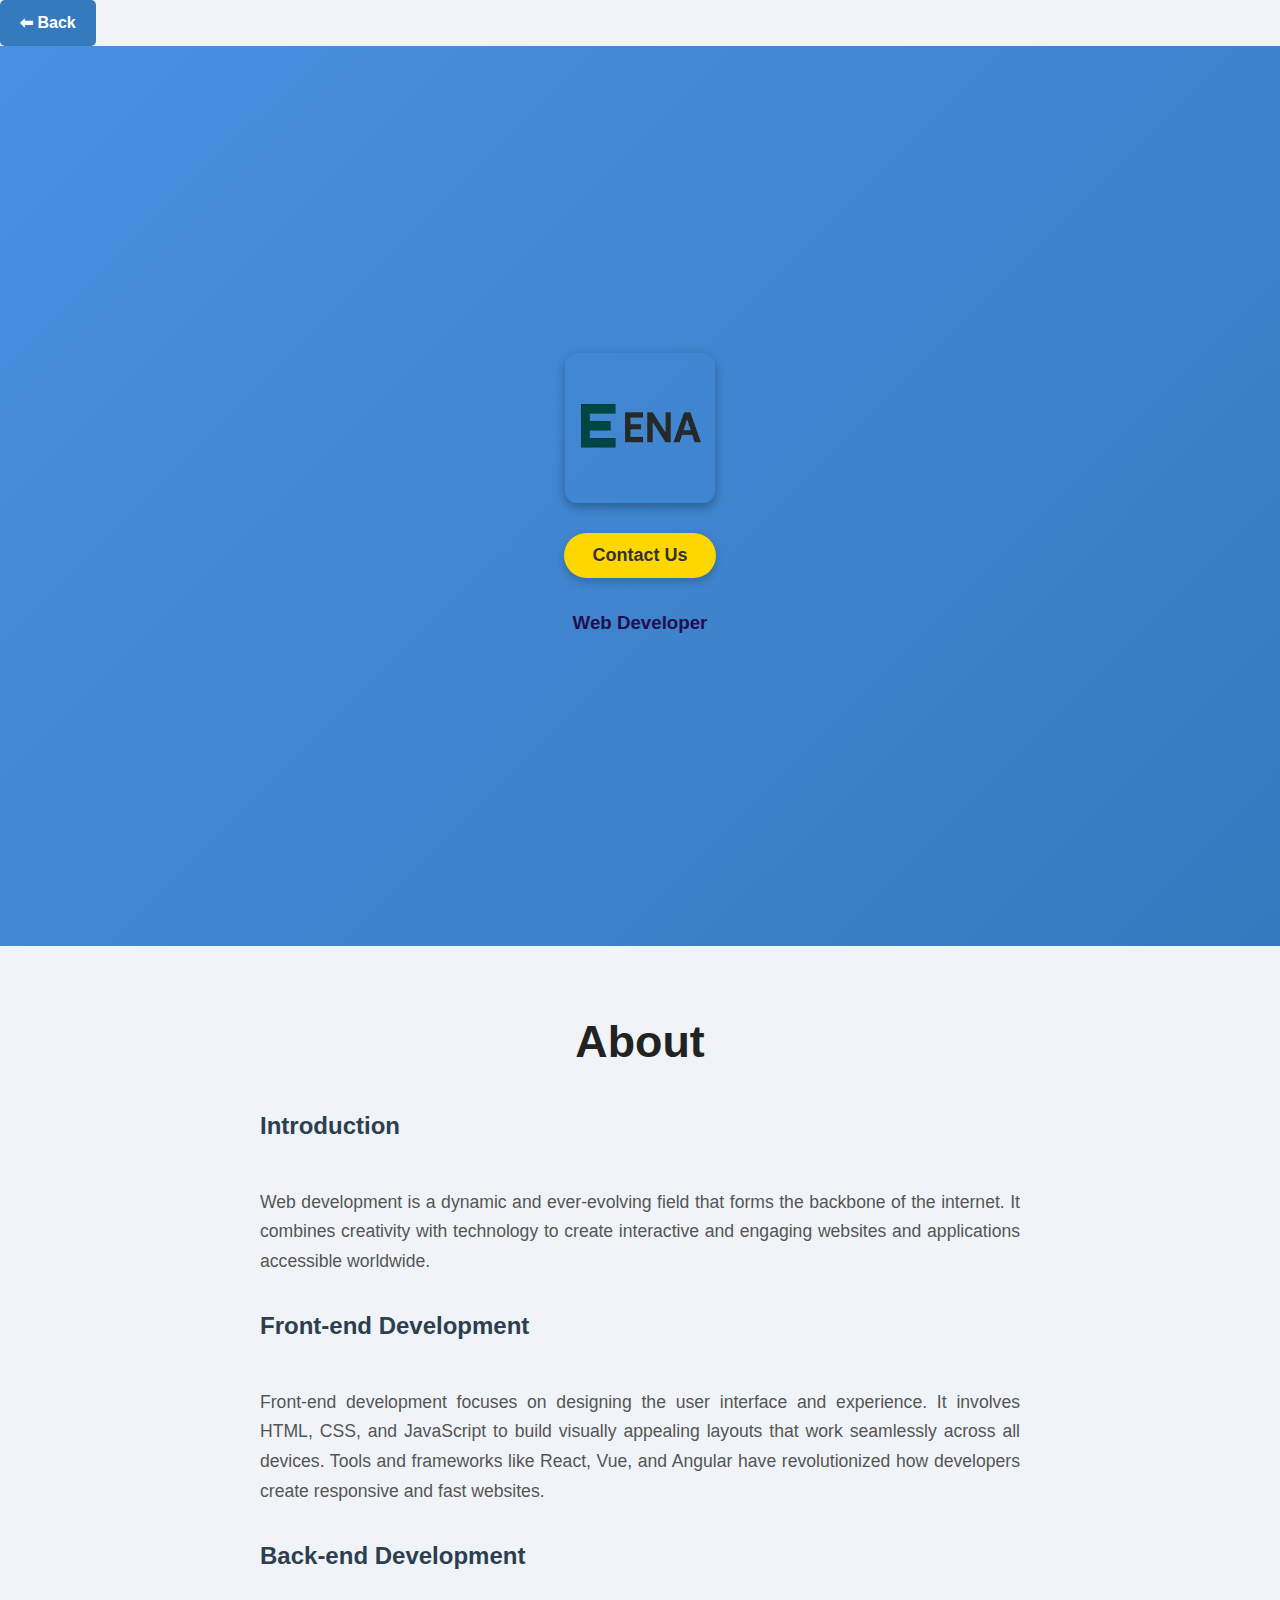
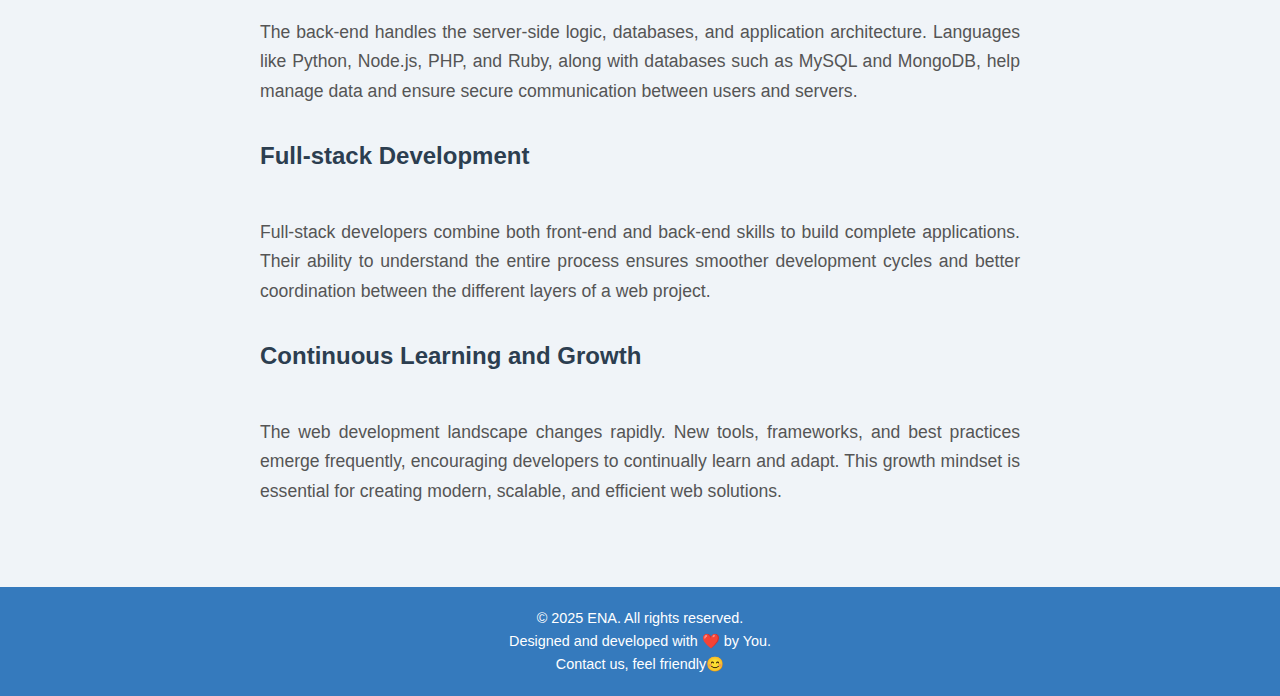
<file: ena.html>
<!DOCTYPE html>
<html lang="en">
<head>
  <meta charset="UTF-8" />
  <meta name="viewport" content="width=device-width, initial-scale=1" />
  <title>Simple Page</title>
  <style>
    /* Basic Reset */
    * {
      margin: 0;
      padding: 0;
      box-sizing: border-box;
    }
    body {
      font-family: Arial, sans-serif;
      line-height: 1.6;
      background: #f0f4f8;
      color: #333;
    }
    /* Close Button */
    .close-btn {
      position: fixed;
      top: 15px;
      right: 15px;
      background: rgba(0, 0, 0, 0.6);
      color: white;
      border: none;
      font-size: 20px;
      font-weight: bold;
      width: 35px;
      height: 35px;
      border-radius: 50%;
      cursor: pointer;
      display: flex;
      align-items: center;
      justify-content: center;
      transition: background 0.3s ease;
      z-index: 9999;
    }
    .close-btn:hover {
      background: rgba(0, 0, 0, 0.8);
    }

    /* Hero Section */
    .hero {
      background: linear-gradient(135deg, #4a90e2, #357ABD);
      height: 100vh;
      display: flex;
      flex-direction: column;
      justify-content: center;
      align-items: center;
      color: white;
      text-align: center;
      padding: 20px;
    }
    .hero img {
      max-width: 150px;
      width: 100%;
      height: auto;
      margin-bottom: 30px;
      border-radius: 12px;
      box-shadow: 0 4px 10px rgba(0,0,0,0.3);
    }
    .btn-contact {
      background-color: #ffd700;
      color: #333;
      border: none;
      padding: 12px 28px;
      font-size: 18px;
      font-weight: bold;
      border-radius: 30px;
      cursor: pointer;
      transition: background-color 0.3s ease;
      box-shadow: 0 4px 8px rgba(0,0,0,0.2);
    }
    .btn-contact:hover {
      background-color: #e6c200;
    }

    /* About Section */
    .about {
      max-width: 800px;
      margin: 60px auto 80px;
      padding: 0 20px;
    }
    .about h2 {
      font-size: 2.8rem;
      margin-bottom: 20px;
      color: #222;
      text-align: center;
    }
    .about p {
      font-size: 1.1rem;
      color: #555;
      line-height: 1.7;
      text-align: justify;
      white-space: pre-line;
    }

    /* Responsive */
    @media (max-width: 600px) {
      .hero img {
        max-width: 120px;
        margin-bottom: 20px;
      }
      .btn-contact {
        font-size: 16px;
        padding: 10px 24px;
      }
      .about h2 {
        font-size: 2rem;
      }
      .about p {
        font-size: 1rem;
      }
    }
    .about h3 {
      font-size: 1.5rem;
      margin-top: 30px;
      margin-bottom: 12px;
      color: #2c3e50;
    }
    footer {
      background-color: #357ABD; 
      color: white;
      padding: 20px 0;
      text-align: center;
      font-size: 0.9rem;
      margin-top: 60px;
    }
    .footer-container {
      max-width: 800px;
      margin: 0 auto;
      padding: 0 20px;
    }
    .back-btn {
    display: inline-block;
    padding: 10px 20px;
    background-color: #357ABD;
    color: #fff;
    text-decoration: none;
    border-radius: 5px;
    font-weight: bold;
    transition: background-color 0.3s ease;
}

.back-btn:hover {
    background-color: #e63e3e;
}

  </style>
</head>
<body>

 <!-- Close Button -->
  <a href="waqid.html" class="back-btn">⬅ Back</a>

  <section class="hero">
    <img src="2e308efd-1b28-4c93-b03c-015e98a25d7c-removebg-preview.png" alt="Logo" />
    <a href="https://wa.me/923555298692" target="_blank" rel="noopener noreferrer">
      <button class="btn-contact">Contact Us</button>
    </a>
    <h3 style="text-align: center; color: #230e4e; padding-top: 30px;">Web Developer</h3>
    
  </section>

  <section class="about">
    <h2>About</h2>
    <h3>Introduction</h3>
    <p>
      Web development is a dynamic and ever-evolving field that forms the backbone of the internet. It combines creativity with technology to create interactive and engaging websites and applications accessible worldwide.
    </p>
    <h3>Front-end Development</h3>
    <p>
      Front-end development focuses on designing the user interface and experience. It involves HTML, CSS, and JavaScript to build visually appealing layouts that work seamlessly across all devices. Tools and frameworks like React, Vue, and Angular have revolutionized how developers create responsive and fast websites.
    </p>
    <h3>Back-end Development</h3>
    <p>
      The back-end handles the server-side logic, databases, and application architecture. Languages like Python, Node.js, PHP, and Ruby, along with databases such as MySQL and MongoDB, help manage data and ensure secure communication between users and servers.
    </p>
    <h3>Full-stack Development</h3>
    <p>
      Full-stack developers combine both front-end and back-end skills to build complete applications. Their ability to understand the entire process ensures smoother development cycles and better coordination between the different layers of a web project.
    </p>
    <h3>Continuous Learning and Growth</h3>
    <p>
      The web development landscape changes rapidly. New tools, frameworks, and best practices emerge frequently, encouraging developers to continually learn and adapt. This growth mindset is essential for creating modern, scalable, and efficient web solutions.
    </p>
  </section>

  <footer>
    <div class="footer-container">
      <p>&copy; 2025 ENA. All rights reserved.</p>
      <p>Designed and developed with ❤️ by You. <br>Contact us, feel friendly😊 </p>
    </div>
  </footer>



</body>
</html>
</file>
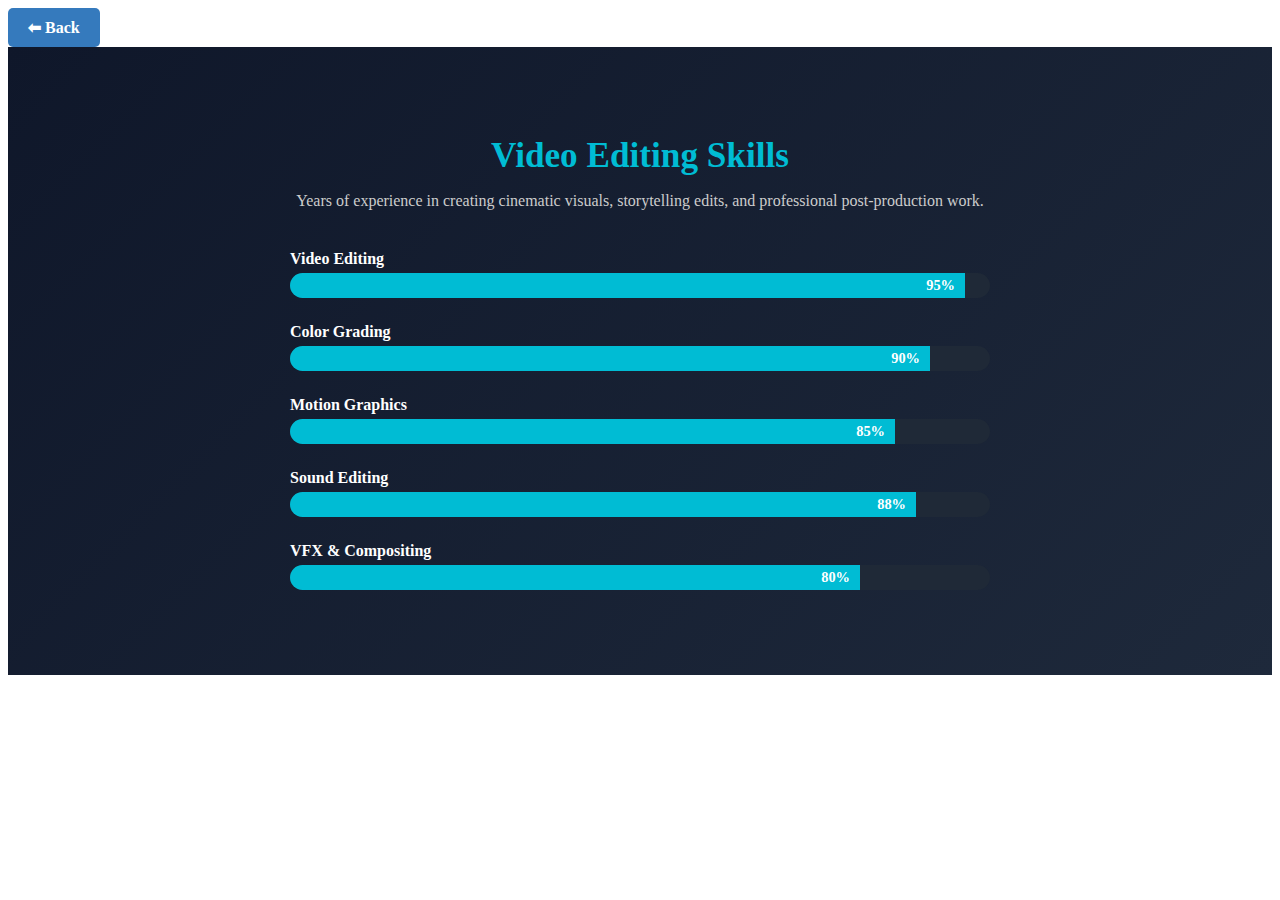
<file: skills.html>
<!DOCTYPE html>
<html lang="en">
<head>
    <meta charset="UTF-8">
    <meta name="viewport" content="width=device-width, initial-scale=1.0">
    <title>Document</title>
</head>
<style>
    .skills-section {
  background: linear-gradient(135deg, #0f172a, #1e293b);
  color: #fff;
  padding: 60px 20px;
  text-align: center;
}

.skills-section h2 {
  font-size: 2.2rem;
  margin-bottom: 10px;
  color: #00bcd4;
}

.skills-intro {
  font-size: 1rem;
  margin-bottom: 40px;
  max-width: 700px;
  margin-left: auto;
  margin-right: auto;
  color: #ccc;
}

.skill {
  margin-bottom: 25px;
  text-align: left;
  max-width: 700px;
  margin-left: auto;
  margin-right: auto;
}

.skill span {
  font-weight: bold;
  display: block;
  margin-bottom: 5px;
}

.progress-bar {
  background: #1f2937;
  border-radius: 30px;
  overflow: hidden;
  height: 25px;
}

.progress {
  background: #00bcd4;
  height: 100%;
  color: #fff;
  text-align: right;
  padding-right: 10px;
  font-size: 0.9rem;
  font-weight: bold;
  line-height: 25px;
}
  .back-btn {
    display: inline-block;
    padding: 10px 20px;
    background-color: #357ABD;
    color: #fff;
    text-decoration: none;
    border-radius: 5px;
    font-weight: bold;
    transition: background-color 0.3s ease;
}

.back-btn:hover {
    background-color: #e63e3e;
}

</style>
<body>
     <!-- Close Button -->
  <a href="waqid.html" class="back-btn">⬅ Back</a>
<section id="skills" class="skills-section">
  <h2>Video Editing Skills</h2>
  <p class="skills-intro">Years of experience in creating cinematic visuals, storytelling edits, and professional post-production work.</p>

  <div class="skill">
    <span>Video Editing</span>
    <div class="progress-bar">
      <div class="progress" style="width: 95%;">95%</div>
    </div>
  </div>

  <div class="skill">
    <span>Color Grading</span>
    <div class="progress-bar">
      <div class="progress" style="width: 90%;">90%</div>
    </div>
  </div>

  <div class="skill">
    <span>Motion Graphics</span>
    <div class="progress-bar">
      <div class="progress" style="width: 85%;">85%</div>
    </div>
  </div>

  <div class="skill">
    <span>Sound Editing</span>
    <div class="progress-bar">
      <div class="progress" style="width: 88%;">88%</div>
    </div>
  </div>

  <div class="skill">
    <span>VFX & Compositing</span>
    <div class="progress-bar">
      <div class="progress" style="width: 80%;">80%</div>
    </div>
  </div>
</section>








    
</body>
</html>
</file>
